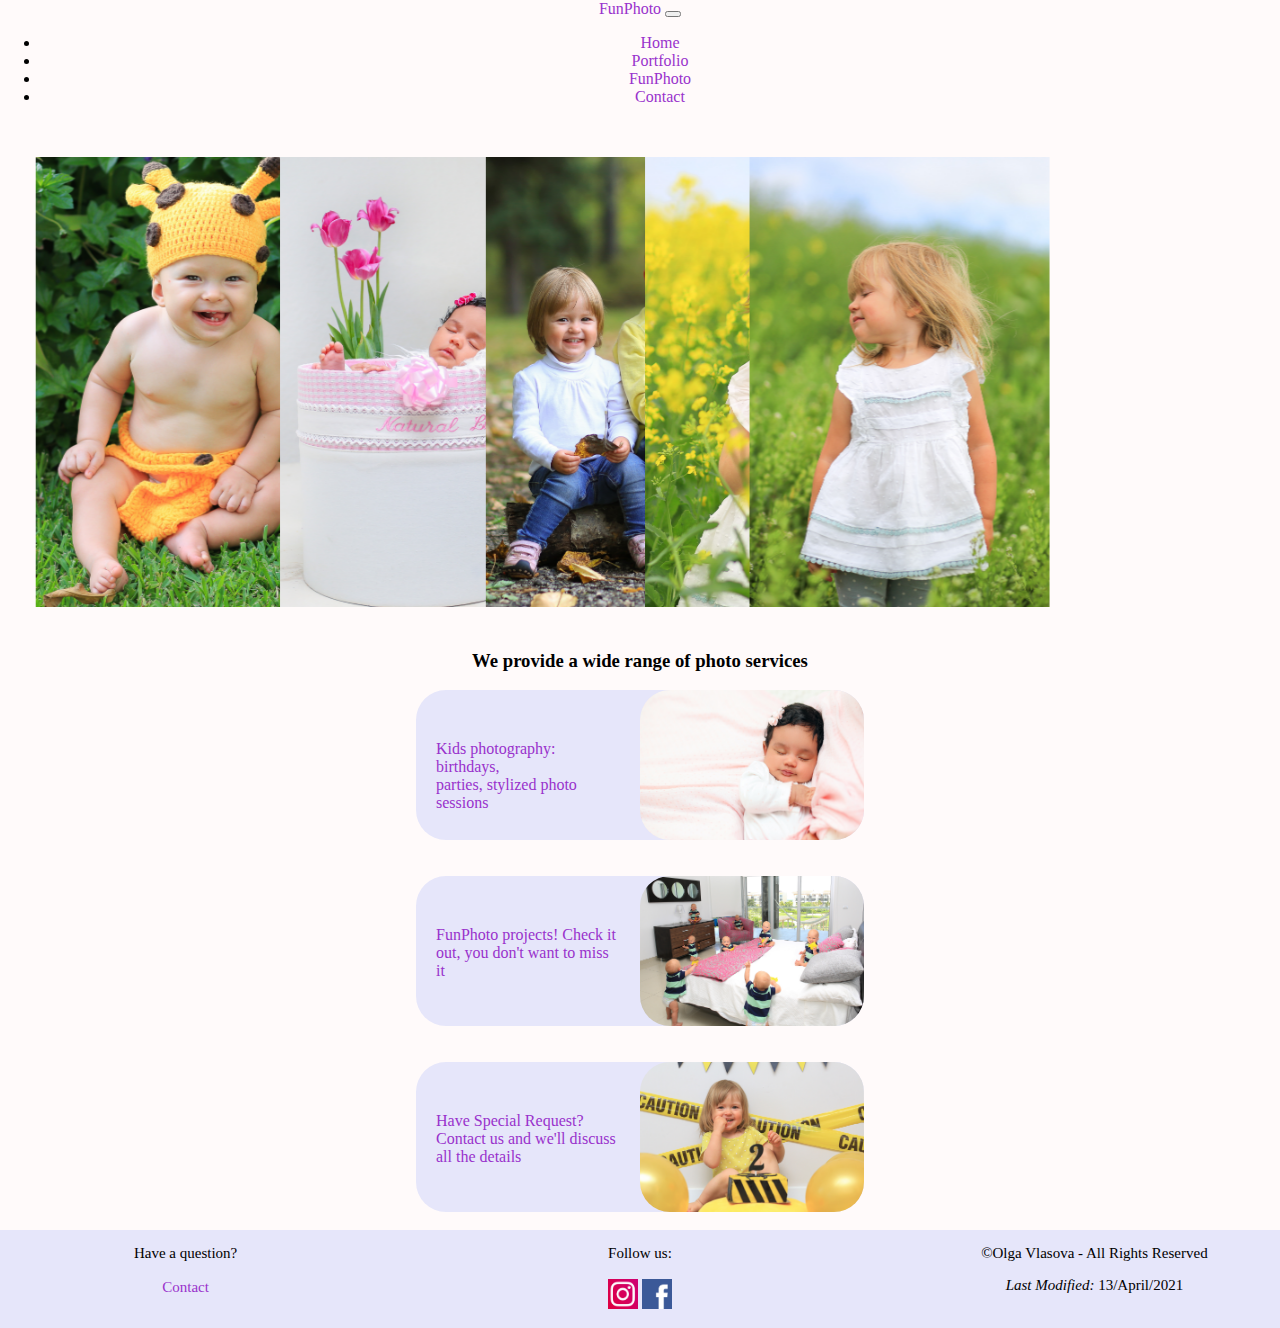
<file: index.html>
<!doctype html>
<html>
<head>
<link href="https://cdn.jsdelivr.net/npm/bootstrap@5.0.2/dist/css/bootstrap.min.css" rel="stylesheet" integrity="sha384-EVSTQN3/azprG1Anm3QDgpJLIm9Nao0Yz1ztcQTwFspd3yD65VohhpuuCOmLASjC" crossorigin="anonymous">
<link rel = "stylesheet" href = "css/index.css">

<meta charset="utf-8">
<meta name="viewport" content="width=device-width, initial-scale=1">	
<meta charset="utf-8">
<title>FunPhoto</title>
</head>

<body>
<!-- <div id = "Menu" class= "Menu">
<div class = "menuLink"><a href="index.html" >Home</a></div> 
<div class = "menuLink"><a href="portfolio.html" >Portfolio</a></div>
<div class = "menuLink"><a href="funPhoto.html" >FunPhoto</a> </div>
<div class = "menuLink" ><a href="Decor.html" > Home Decor</a> </div>-->
<!-- <div class = "menuLink"><a href="contactUs.html" >Contact</a> </div>
</div> --> 
<nav class="navbar navbar-expand-sm navbar-dark bg-dark">
	<div class="container-fluid">
	  <a class="navbar-brand" href="#">FunPhoto</a>
	  <button class="navbar-toggler" type="button" data-bs-toggle="collapse" data-bs-target="#navbarNav" aria-controls="navbarNav" aria-expanded="false" aria-label="Toggle navigation">
		<span class="navbar-toggler-icon"></span>
	  </button>
	  <div class=" collapse navbar-collapse justify-content-center" id="navbarNav">
		<ul class="navbar-nav">
		  <li class="nav-item">
			<a class="nav-link" aria-current="page" href="index.html">Home</a>
		  </li>
		  <li class="nav-item">
			<a class="nav-link" href="portfolio.html">Portfolio</a>
		  </li>
		  <li class="nav-item">
			<a class="nav-link" href="funPhoto.html">FunPhoto</a>
		  </li>
		  <li class="nav-item">
			<a class="nav-link" href="contactUs.html" >Contact</a>
		  </li>
		</ul>
	  </div>
	</div>
  </nav>
	
<div class="galeryPhotosDiv">
<a href="images/Home/2015-10 photoBook Slava Page 23-2.jpg.jpg" data-lightbox = "test">
	
<img class ="imgGaleryIndex" src="images/Home/2015-10 photoBook Slava Page 23-2.jpg" alt="Smiling baby boy"> </a>

  <a href="images/Home/643A0570-2.jpg" data-lightbox = "test">	
			
<img class ="imgGaleryIndex" src="images/Home/643A0570-2.jpg" alt="Smiling boy and girl" > </a>
	
	<a href="images/Home/643A2683-2.jpg" data-lightbox = "test" >
<img class ="imgGaleryIndex" src="images/Home/643A2683-2.jpg" alt="Smiling baby girl in canola field" > </a>
	<a href="images/Home/643A4162-2.jpg" data-lightbox = "test" > 
<img class ="imgGaleryIndex" src="images/Home/643A4162-2.jpg" alt="Little girl turned her head left" > </a>
	
<a href="images/Home/643A4624-2.jpg" data-lightbox = "test" >
	
<img class ="imgGaleryIndex" src="images/Home/643A4624-2.jpg" alt="happy toddler little girl turn left her head" > </a>	

	


</div>	
	
<span id = "MiddleHeader">
<h3> We provide a wide range of photo services</h3>
</span>	
	
<div class="box">
	<a class= "pa" href="portfolio.html"> Kids photography: birthdays,<br> parties, stylized photo sessions </a>
    <img class = photo1 src="images/Home/643A0497_2-2.jpg"  alt="Sleeping baby girl"/>
</div>
	
<br>
<br>
<br>	
<div class="box">  
<a class= "pa" href="funPhoto.html"> FunPhoto projects! Check it out, you don't want to miss it  </a>
<img class = photo1 src="images/Home/pages 25-26 Page 29-2.jpg"  alt="Busy toddler"/>
</div>

<br>
<br>
<br>
	
<div class="box">
<a class= "pa" href = "contactUs.html">Have Special Request? Contact us and we'll discuss all the details </a>
<img class = photo1 src="images/Home/643A3737_copy1-2.jpg"  alt="Baby Girl with a yellow black cake and Caution tape at the background"/>	
</div>	
<!--	
<div class="box">
<a class= "pa" href = "Decor.html">Decor your home:  check out our galery<br> and we will print it for you </a>
<img class = photo1 src="images/Home/shutterstock_1683575485.jpg"  alt="Busy toddler playing everywhere in the room"/>	
</div>-->
<br>
<br>		
<footer>
<div class="footerRights">
<p>©Olga Vlasova - All Rights Reserved</p> 
<p><em>Last Modified:</em> 13/April/2021 </p>	
</div>
<div class="footerIcons">
<p>
Follow us:	<br>
<br>
<a href="https://instagram.com/olga_loves_photo" title="Instagram" ><img src="images/instagramlogo1.jpg" alt="instagramlogo" width="" height="30"></a>
<a href ="https://www.facebook.com/olya.vlasova.77/" title="Facebook"><img src="images/facebooklogo.png" alt="facebooklogo" width="" height="30"></a> 
</p>	
</div>

<div class="footerContact">
<p>
Have a question?<br>
<br>
<a href="contactUs.html" >Contact</a> 
</div>	
</footer>


		<script src="https://cdnjs.cloudflare.com/ajax/libs/gsap/3.7.1/gsap.min.js"></script>
	<script src="js/index.js"></script>
	<script src="js/lightbox-plus-jquery.js"></script>
	<script src="https://cdn.jsdelivr.net/npm/@popperjs/core@2.9.2/dist/umd/popper.min.js" integrity="sha384-IQsoLXl5PILFhosVNubq5LC7Qb9DXgDA9i+tQ8Zj3iwWAwPtgFTxbJ8NT4GN1R8p" crossorigin="anonymous"></script>
<script src="https://cdn.jsdelivr.net/npm/bootstrap@5.0.2/dist/js/bootstrap.min.js" integrity="sha384-cVKIPhGWiC2Al4u+LWgxfKTRIcfu0JTxR+EQDz/bgldoEyl4H0zUF0QKbrJ0EcQF" crossorigin="anonymous"></script>
	
</body>
</html>
</file>
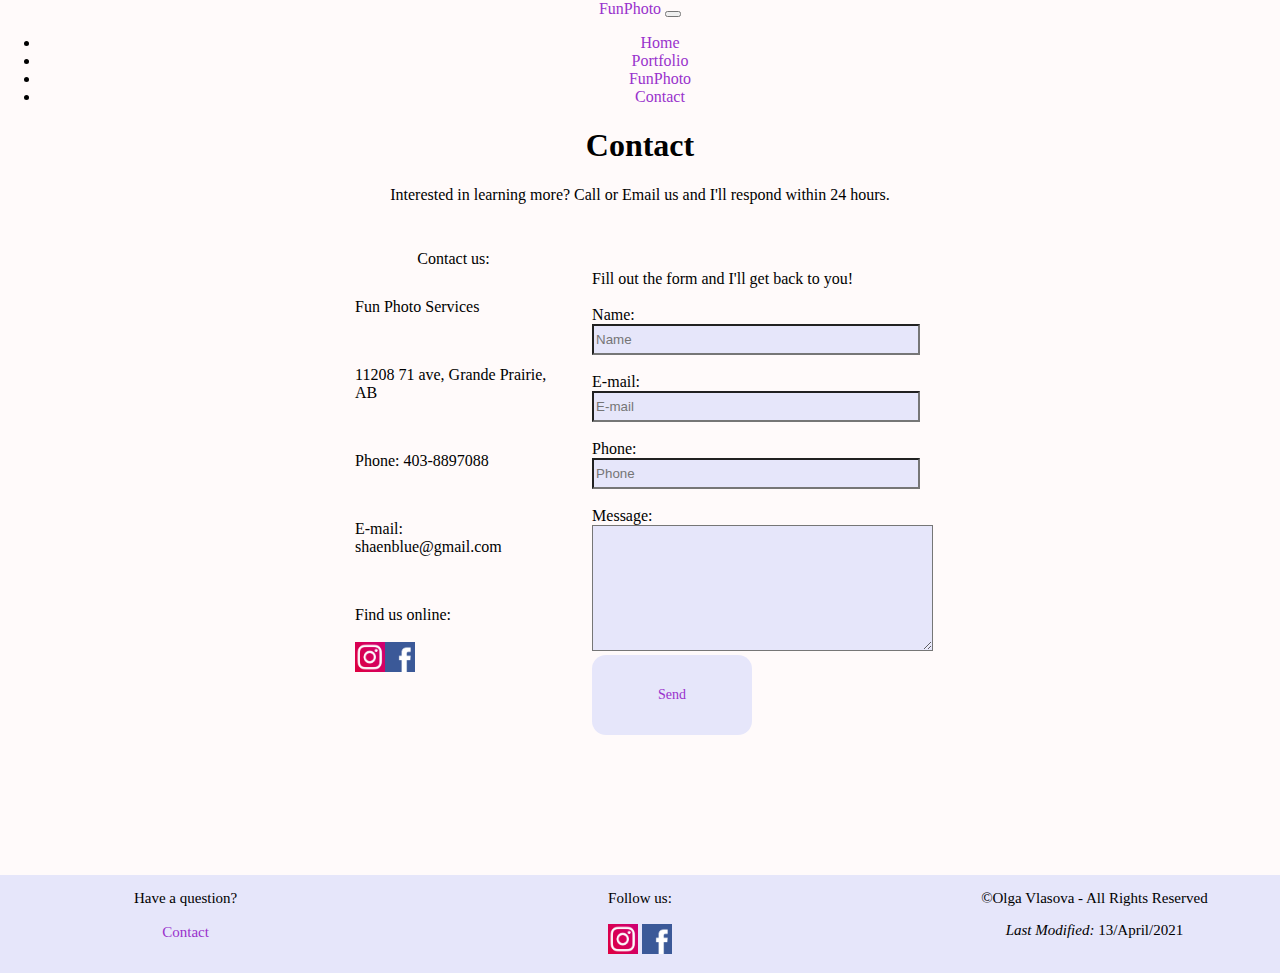
<file: contactUs.html>
<!doctype html>
<html>
<head>
  <link href="https://cdn.jsdelivr.net/npm/bootstrap@5.0.2/dist/css/bootstrap.min.css" rel="stylesheet" integrity="sha384-EVSTQN3/azprG1Anm3QDgpJLIm9Nao0Yz1ztcQTwFspd3yD65VohhpuuCOmLASjC" crossorigin="anonymous">
<link rel = "stylesheet" href = "css/contact.css">

<meta charset="utf-8">
<meta name="viewport" content="width=device-width, initial-scale=1">	
<meta charset="utf-8">	
	
<meta charset="utf-8">
<title>Contact</title>
</head>

<body>
<!-- <div id = "Menu" class= "Menu">
<div class = "menuLink"><a href="index.html" >Home</a></div> 
<div class = "menuLink"><a href="portfolio.html" >Portfolio</a></div>
<div class = "menuLink"><a href="funPhoto.html" >FunPhoto</a> </div> -->
<!--<div class = "menuLink" ><a href="Decor.html" > Home Decor</a> </div>-->
<!-- <div class = "menuLink"><a href="contactUs.html" >Contact</a> </div>
</div> -->
<nav class="navbar navbar-expand-sm navbar-dark bg-dark">
	<div class="container-fluid">
	  <a class="navbar-brand" href="#">FunPhoto</a>
	  <button class="navbar-toggler" type="button" data-bs-toggle="collapse" data-bs-target="#navbarNav" aria-controls="navbarNav" aria-expanded="false" aria-label="Toggle navigation">
		<span class="navbar-toggler-icon"></span>
	  </button>
	  <div class=" collapse navbar-collapse justify-content-center" id="navbarNav">
		<ul class="navbar-nav">
		  <li class="nav-item">
			<a class="nav-link" aria-current="page" href="index.html">Home</a>
		  </li>
		  <li class="nav-item">
			<a class="nav-link" href="portfolio.html">Portfolio</a>
		  </li>
		  <li class="nav-item">
			<a class="nav-link" href="funPhoto.html">FunPhoto</a>
		  </li>
		  <li class="nav-item">
			<a class="nav-link" href="contactUs.html" >Contact</a>
		  </li>
		</ul>
	  </div>
	</div>
  </nav>

<h1>Contact</h1>

<p class="parBody">Interested in learning more? Call or Email us and I'll respond within 24 hours.</p>
	
<div class="contactContainer">	
	
	
<div class="contactData">	
Contact us: <br>
	
<div class="contact">Fun Photo Services  </div>
	
<div class="contact" >11208 71 ave,  Grande Prairie, AB </div>
<div class="contact">Phone: 403-8897088  </div>
<div class="contact">E-mail: shaenblue@gmail.com</div>	
						
<div class="contact">
Find us online:	
	<br>
	<br>
<div class="iconsContact">	
<a href="https://instagram.com/olga_loves_photo" title="Instagram" ><img src="images/instagramlogo1.jpg" alt="instagramlogo" width="" height="30"></a>
<a href ="https://www.facebook.com/olya.vlasova.77/" title="Facebook"><img src="images/facebooklogo.png" alt="facebooklogo" width="" height="30"></a> 
</div>	
</p>		
</div>
</div>	
	
<div class= "contactForm">
Fill out the form and I'll get back to you! <br>
	<br>
	
	
        <form
  action="https://formspree.io/f/mzbyvopl"
  method="POST"
			  id = "contact"
> 

  <div class="input1">
  <label for="fname">Name:</label><br>
  <input class ="textInput" type="text" placeholder="Name" id="fname" name="name" maxlength="40" > <br><br>
  <label for="email">E-mail:</label><br>
  <input class ="textInput" type="email" placeholder="E-mail" id="email" name="email" maxlength="40" ><br><br>
  <label for="phone">Phone:</label><br>
  <input   class ="textInput" type="text" placeholder="Phone"  id="phone" name="phone" maxlength="40" ><br><br>  
  </div>
  <div class="input2">
  <label for="lname">Message:</label><br>
  <textarea class="textArea" name="message" rows="8" cols="40"></textarea>
  </div>
			
			<button class="button" type="submit"> Send </button>
</form>
</div>	

</div>
<br>
<br>	
<br>

<br>
<br>	
		
	
<footer>
<div class="footerRights">
<p>©Olga Vlasova - All Rights Reserved</p> 
<p><em>Last Modified:</em> 13/April/2021 </p>	
</div>
<div class="footerIcons">
<p>
Follow us:	<br>
<br>
<a href="https://instagram.com/olga_loves_photo" title="Instagram" ><img src="images/instagramlogo1.jpg" alt="instagramlogo" width="" height="30"></a>
<a href ="https://www.facebook.com/olya.vlasova.77/" title="Facebook"><img src="images/facebooklogo.png" alt="facebooklogo" width="" height="30"></a> 
</p>	
</div>

<div class="footerContact">
<p>
Have a question?<br>
<br>
<a href="contactUs.html" >Contact</a> 
</div>	
</footer>	
<script src="https://cdn.jsdelivr.net/npm/@popperjs/core@2.9.2/dist/umd/popper.min.js" integrity="sha384-IQsoLXl5PILFhosVNubq5LC7Qb9DXgDA9i+tQ8Zj3iwWAwPtgFTxbJ8NT4GN1R8p" crossorigin="anonymous"></script>
<script src="https://cdn.jsdelivr.net/npm/bootstrap@5.0.2/dist/js/bootstrap.min.js" integrity="sha384-cVKIPhGWiC2Al4u+LWgxfKTRIcfu0JTxR+EQDz/bgldoEyl4H0zUF0QKbrJ0EcQF" crossorigin="anonymous"></script>
</body>
</html>
</file>
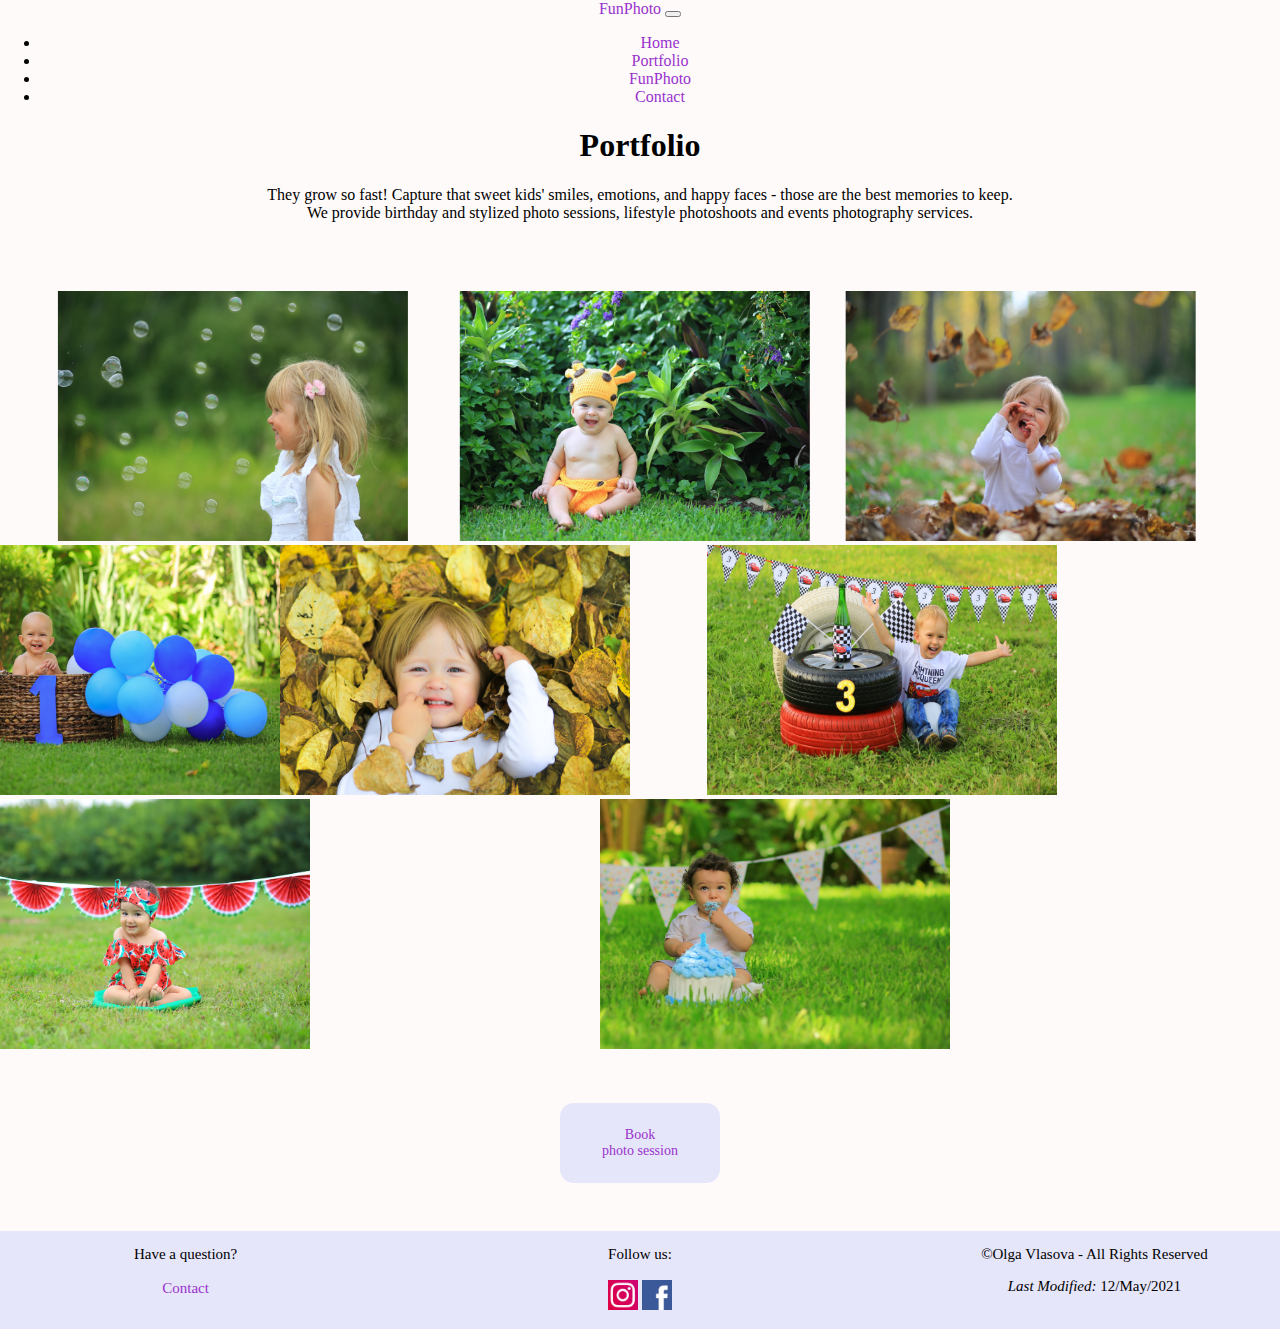
<file: portfolio.html>
<!doctype html>
<html>
<head>
	<link href="https://cdn.jsdelivr.net/npm/bootstrap@5.0.2/dist/css/bootstrap.min.css" rel="stylesheet" integrity="sha384-EVSTQN3/azprG1Anm3QDgpJLIm9Nao0Yz1ztcQTwFspd3yD65VohhpuuCOmLASjC" crossorigin="anonymous">
<link rel = "stylesheet" href = "css/portfolio.css">

<meta charset="utf-8">
<meta name="viewport" content="width=device-width, initial-scale=1">	
<meta charset="utf-8">
<title>portfolio</title>
	
</head>

	
<body>
<!-- <div id = "Menu" class= "Menu">
<div class = "menuLink"><a href="index.html" >Home</a></div> 
<div class = "menuLink"><a href="portfolio.html" >Portfolio</a></div>
<div class = "menuLink"><a href="funPhoto.html" >FunPhoto</a> </div>
<div class = "menuLink" ><a href="Decor.html" > Home Decor</a> </div>-->
<!-- <div class = "menuLink"><a href="contactUs.html" >Contact</a> </div>
</div>	 --> 
	
<nav class="navbar navbar-expand-sm navbar-dark bg-dark">
	<div class="container-fluid">
	  <a class="navbar-brand" href="#">FunPhoto</a>
	  <button class="navbar-toggler" type="button" data-bs-toggle="collapse" data-bs-target="#navbarNav" aria-controls="navbarNav" aria-expanded="false" aria-label="Toggle navigation">
		<span class="navbar-toggler-icon"></span>
	  </button>
	  <div class=" collapse navbar-collapse justify-content-center" id="navbarNav">
		<ul class="navbar-nav">
		  <li class="nav-item">
			<a class="nav-link" aria-current="page" href="index.html">Home</a>
		  </li>
		  <li class="nav-item">
			<a class="nav-link" href="portfolio.html">Portfolio</a>
		  </li>
		  <li class="nav-item">
			<a class="nav-link" href="funPhoto.html">FunPhoto</a>
		  </li>
		  <li class="nav-item">
			<a class="nav-link" href="contactUs.html" >Contact</a>
		  </li>
		</ul>
	  </div>
	</div>
  </nav>
	<h1>Portfolio</h1>
<div>
<p class="parBody"> They grow so fast!
 Capture that sweet kids' smiles, emotions, and happy faces - those are the best memories to keep.<br> 
	We provide birthday and stylized photo sessions, lifestyle photoshoots and events photography services.</p>
<br>
</div>
	<div class="galeryPhotosDiv">
<a href="images/643A4681-Recovered1-2.jpg" data-lightbox = "test">
	
<img class ="imgGaleryIndex" src="images/643A4681-Recovered1-2.jpg" alt="Smiling toddler girl and the bubbles"> </a>

<a href="images/643A5421-2.jpg" data-lightbox = "test" >
<img class ="imgGaleryIndex" src="images/643A5421-2.jpg" alt="happy toddler little girl turn left her head" > </a>	
		<a href="images/643A3032-2.jpg" data-lightbox = "test">	
<img class ="imgGaleryIndex" src="images/643A3032-2.jpg" alt="happy toddler little girl" > </a>
	
	<a href="images/643A7857-2.JPG" data-lightbox = "test" >
<img class ="imgGaleryIndex" src="images/643A7857.JPG" alt="happy toddler little girl turn left her head" > </a>
	<a href="images/643A2979-2-2.jpg" data-lightbox = "test" > 
<img class ="imgGaleryIndex" src="images/643A2979-2-2.jpg" alt="Toddler girl lying on the leaves" > </a>
	
<a href="images/643A4590_2-2.jpg" data-lightbox = "test" >
<img class ="imgGaleryIndex" src="images/643A4590_2-2.jpg" alt="happy toddler little girl turn left her head" > </a>	

	
<a href="images/643A1151_3-2.jpg" data-lightbox = "test" >		
<img class ="imgGaleryIndex" src="images/643A1151_3-2.jpg" alt="happy toddler little girl turn left her head" > </a>

	
<a href="images/643A7374-2-2.jpg" data-lightbox = "test" >		
<img class ="imgGaleryIndex" src="images/643A7374-2-2.jpg" alt="happy toddler little girl turn left her head" > </a>

</div>
	
<div>
<a href="contactUs.html">
<button class="button">Book <br> photo session</button></a>
</div>
<br>	
	<script src="js/lightbox-plus-jquery.js"></script>
<footer>
<div class="footerRights">
<p>©Olga Vlasova - All Rights Reserved</p> 
<p><em>Last Modified:</em> 12/May/2021 </p>	
</div>
<div class="footerIcons">
<p>
Follow us:	<br>
<br>
<a href="https://instagram.com/olga_loves_photo" title="Instagram" ><img src="images/instagramlogo1.jpg" alt="instagramlogo" width="" height="30"></a>
<a href ="https://www.facebook.com/olya.vlasova.77/" title="Facebook"><img src="images/facebooklogo.png" alt="facebooklogo" width="" height="30"></a> 
</p>	
</div>

<div class="footerContact">
<p>
Have a question?<br>
<br>
<a href="contactUs.html" >Contact</a> 
</div>	
</footer>
	
	<script src="https://cdnjs.cloudflare.com/ajax/libs/gsap/3.7.1/gsap.min.js"></script>
	<script src="js/portfolio.js"></script>
	<script src="https://cdn.jsdelivr.net/npm/@popperjs/core@2.9.2/dist/umd/popper.min.js" integrity="sha384-IQsoLXl5PILFhosVNubq5LC7Qb9DXgDA9i+tQ8Zj3iwWAwPtgFTxbJ8NT4GN1R8p" crossorigin="anonymous"></script>
	<script src="https://cdn.jsdelivr.net/npm/bootstrap@5.0.2/dist/js/bootstrap.min.js" integrity="sha384-cVKIPhGWiC2Al4u+LWgxfKTRIcfu0JTxR+EQDz/bgldoEyl4H0zUF0QKbrJ0EcQF" crossorigin="anonymous"></script>
</body>
</html>
</file>
<file: css/index.css>
@charset "utf-8";
/* CSS Document */

body {
  font-family: Century Gothic;
  text-align: center;
  background-color: snow;
	margin: 0;
}

 
.Menu {
  display: inline-flex;
  flex-direction: row;
  justify-content: space-between;
  flex-wrap: wrap;
  text-decoration: none;
  background-color: lavender;
  height: 100px;
  width: 100%;
}
/*Header Menu elements*/
.menuLink {
  font-size: 20px;
  padding-top: 20px;
  padding-left: 30px;
  padding-right: 30px;
  padding-bottom: 20px;
  /*height: 100%;*/
}
p {
  text-align: center;
}
a {
  text-decoration: none;
	color: darkorchid;
}
  .box {
	
    width: 35%;
    display: inline-flex;
    justify-content: space-between;
	flex-wrap: nowrap;  
    marging-top: 30px;
    marging-bottom: 30px;
    height: 150px;
    border-radius: 30px;
    background-color: lavender
  }

 box: hover {
    background-color: plum;
    color: darkorchid;
  }


  .pa {
	text-align:left ;  
    margin-right: 20px;
    margin-left: 20px;
    margin-bottom: 50px;
    margin-top: 50px;
    width:50%;
  }
  .photo1 {
    border-radius: 30px;
    width: 50%;
    height: 100%;
  }

 .galeryPhotosDiv {
    width: 100%;
    padding: 30px 10px 15px 10px;
    margin: 30px 30px 30px 0;
    display: inline-flex;
    justify-content: space-around;
	margin: 5px;
    flex-wrap: nowrap;  
  }

  .imgGaleryIndex {
    height: 450px;
    width: 300px;
  }
footer {
	 
    display: flex;
	flex-direction: row-reverse; 
    justify-content: space-between;
    width: 100%;
    background-color: lavender;
    text-align: right;
    font-size: 15px;
    flex-wrap: wrap;
  }


  .button {
    background-color: lavender;
    border-radius: 14px;
    border: none;
    font-size: 14px;
    text-align: center;
	 margin-top: 30px;
	  margin-bottom:30px;
    padding: 20px 20px 20px 20px;
    color: darkorchid;
    font-family: Century Gothic;
    width: 160px;
    height: 80px;
  }
  .button:hover {
    background-color: plum;
    color: darkorchid;
  }

  /*Footer divs*/
  .footerContact, .footerRights, .footerIcons {
    width: 29%;
    text-align: center;
  }


@media screen and (max-width: 800px) {

   .Menu {
    display: flex;
	flex-direction: column;
	flex-wrap: wrap ;  
    justify-content:space-around;
    width: 100%;
	height: auto;   
  }
	

	
  .menuLink {
    font-size: 14px;
    padding-top: 5px;
    padding-left: 5px;
    padding-right: 5px;
    padding-bottom: 5px;
  }
  .box {
	  
    width: 100%;
  }
	
	.pa {
	font-size: 14px;	
		
	}	
 .galeryPhotosDiv {
     justify-content: center;
    flex-wrap: wrap;  
  }
	
footer {
	display: flex;
	flex-direction: column-reverse;
    font-size: 14px;
    align-content: center;
	
  }	

	.footerContact, .footerRights, .footerIcons {
    width: 100%;
    text-align: center; 
   
  }	
	
}

/*Lightbox CSS https://lokeshdhakar.com/projects/lightbox2/ */
  body.lb-disable-scrolling {
    overflow: hidden;
  }
  .lightboxOverlay {
    position: absolute;
    top: 0;
    left: 0;
    z-index: 9999;
    background-color: black;
    filter: progid:DXImageTransform.Microsoft.Alpha(Opacity=80);
    opacity: 0.8;
    display: none;
  }
  .lightbox {
    position: absolute;
    left: 0;
    width: 100%;
    z-index: 10000;
    text-align: center;
    line-height: 0;
    font-weight: normal;
    outline: none;
  }
  .lightbox .lb-image {
    display: block;
    height: auto;
    max-width: inherit;
    max-height: none;
    border-radius: 3px;
    /* Image border */
    border: 4px solid white;
  }
  .lightbox a img {
    border: none;
  }
  .lb-outerContainer {
    position: relative;
    *zoom: 1;
    width: 250px;
    height: 250px;
    margin: 0 auto;
    border-radius: 4px;
    /* Background color behind image.
     This is visible during transitions. */
    background-color: white;
  }
  .lb-outerContainer:after {
    content: "";
    display: table;
    clear: both;
  }
  .lb-loader {
    position: absolute;
    top: 43%;
    left: 0;
    height: 25%;
    width: 100%;
    text-align: center;
    line-height: 0;
  }
  .lb-cancel {
    display: block;
    width: 32px;
    height: 32px;
    margin: 0 auto;
    background: url(../images/loading.gif) no-repeat;
  }
  .lb-nav {
    position: absolute;
    top: 0;
    left: 0;
    height: 100%;
    width: 100%;
    z-index: 10;
  }
  .lb-container > .nav {
    left: 0;
  }
  .lb-nav a {
    outline: none;
    background-image: url('[data-uri]');
  }
  .lb-prev, .lb-next {
    height: 100%;
    cursor: pointer;
    display: block;
  }
  .lb-nav a.lb-prev {
    width: 34%;
    left: 0;
    float: left;
    background: url(../images/prev.png) left 48% no-repeat;
    filter: progid:DXImageTransform.Microsoft.Alpha(Opacity=0);
    opacity: 0;
    -webkit-transition: opacity 0.6s;
    -moz-transition: opacity 0.6s;
    -o-transition: opacity 0.6s;
    transition: opacity 0.6s;
  }
  .lb-nav a.lb-prev:hover {
    filter: progid:DXImageTransform.Microsoft.Alpha(Opacity=100);
    opacity: 1;
  }
  .lb-nav a.lb-next {
    width: 64%;
    right: 0;
    float: right;
    background: url(../images/next.png) right 48% no-repeat;
    filter: progid:DXImageTransform.Microsoft.Alpha(Opacity=0);
    opacity: 0;
    -webkit-transition: opacity 0.6s;
    -moz-transition: opacity 0.6s;
    -o-transition: opacity 0.6s;
    transition: opacity 0.6s;
  }
  .lb-nav a.lb-next:hover {
    filter: progid:DXImageTransform.Microsoft.Alpha(Opacity=100);
    opacity: 1;
  }
  .lb-dataContainer {
    margin: 0 auto;
    padding-top: 5px;
    *zoom: 1;
    width: 100%;
    border-bottom-left-radius: 4px;
    border-bottom-right-radius: 4px;
  }
  .lb-dataContainer:after {
    content: "";
    display: table;
    clear: both;
  }
  .lb-data {
    padding: 0 4px;
    color: #ccc;
  }
  .lb-data .lb-details {
    width: 85%;
    float: left;
    text-align: left;
    line-height: 1.1em;
  }
  .lb-data .lb-caption {
    font-size: 13px;
    font-weight: bold;
    line-height: 1em;
  }
  .lb-data .lb-caption a {
    color: #4ae;
  }
  .lb-data .lb-number {
    display: block;
    clear: left;
    padding-bottom: 1em;
    font-size: 12px;
    color: #999999;
  }
  .lb-data .lb-close {
    display: block;
    float: right;
    width: 30px;
    height: 30px;
    background: url(../images/close.png) top right no-repeat;
    text-align: right;
    outline: none;
    filter: progid:DXImageTransform.Microsoft.Alpha(Opacity=70);
    opacity: 0.7;
    -webkit-transition: opacity 0.2s;
    -moz-transition: opacity 0.2s;
    -o-transition: opacity 0.2s;
    transition: opacity 0.2s;
  }
  .lb-data .lb-close:hover {
    cursor: pointer;
    filter: progid:DXImageTransform.Microsoft.Alpha(Opacity=100);
    opacity: 1;
  }
  /*Lightbox CSS* ends/https://lokeshdhakar.com/projects/lightbox2/ */
</file>
<file: css/contact.css>
@charset "utf-8";
/* CSS Document */
body {
  font-family: Century Gothic;
  text-align: center;
  background-color: snow;
		margin: 0;
}
.Menu {
  display: inline-flex;
  flex-direction: row;
  justify-content: space-between;
  flex-wrap: wrap;
  text-decoration: none;
  background-color: lavender;
  height: 100px;
  width: 100%;
}
.menuLink {
  font-size: 20px;
  padding-top: 20px;
  padding-left: 30px;
  padding-right: 30px;
  padding-bottom: 20px;
  /*height: 100%;*/
}
p {
  text-align: center;
}
a {
  text-decoration: none;
	color: darkorchid;
}
   .button {
    background-color: lavender;
    border-radius: 14px;
    border: none;
    font-size: 14px;
    text-align: center;
    padding: 20px 20px 20px 20px;
    color: darkorchid;
    font-family: Century Gothic;
    width: 160px;
    height: 80px;
  }

  .button:hover {
    background-color: plum;
    color: darkorchid;
  }
footer {
    display: flex;
	flex-direction: row-reverse;
    justify-content: space-between;
    width: 100%;
    background-color: lavender;
    text-align: right;
    font-size: 15px;
    flex-wrap: wrap;
  }
  /*Footer divs*/
  .footerContact, .footerRights, .footerIcons {
    width: 29%;
    text-align: center;
  }
  /*Main page. containers under the Galery*/
  

/*Contact form textArea*/
  .textArea {
    background-color: lavender;
  }
  /*Contact form texInput*/
  .textInput {
    width: 320px;
    background-color: lavender;
    height: 25px;
  }
/*Div container for address and contact form*/
  .contactContainer {
    display: flex;
	flex-direction:row;
   
	 margin-left:250px; 
    width: 80%;
    height: auto;
	  
  }
  /*inner left container of the contactContainer */
  .contactForm {
    position: relative;
    text-align: left;
    height: auto;
    padding: 20px 20px 20px 20px;
    margin: 30px 5px 30px 5px;
    width: 50%
  }
  /*inner right container of the contactContainer */
  .contactData {
    display: flex;
	flex-direction: column;
    padding: 10px 10px 20px 100px;
    margin: 20px 5px 20px 5px;
    width: 30%
  }
  /* inner container for icons in a left ContanctData div*/
  .iconsContact {
    display: flex;
    flex-direction: row;
    justify-content: space-between;
    width: 30%;
  }
  /* inner containers for address and contact information*/
  .contact {
	 width: 100%; 
    padding: 10px 10px 0 10px 0;
    margin: 30px 50px 20px 0;
    text-align: left;
  }

.contactForm{
	width: 100%;
}
  .contact:hover {
    background-color: plum;
    color: darkorchid;
  }

@media screen and (max-width: 800px) {
	.contactData{
		width: 100%;
		padding-left: 20px;
	}
	.contactContainer {
    display:flex;
	flex-direction: column-reverse;
		margin-left: 0;
  }
	
	.contact{
	margin: 5px;	
		
	}
	
	.parBody{text-align: left;	
	
}
	
   .Menu {
    display: flex;
	flex-direction: column;
	flex-wrap: wrap ;  
    justify-content:space-around;
    width: 100%;
	height: auto; 
  }

  .menuLink {
    font-size: 14px;
    padding-top: 5px;
    padding-left: 5px;
    padding-right: 5px;
    padding-bottom: 5px;
  }
	
footer {
	display: flex;
	flex-direction: column-reverse;
    font-size: 14px;
    align-content: center;
	
  }	

	.footerContact, .footerRights, .footerIcons {
    width: 100%;
    text-align: center; 
   
  }	
}
</file>
<file: css/portfolio.css>
body {
  font-family: Century Gothic;
  text-align: center;
  background-color: snow;	margin: 0;
	
}
.Menu {
  display: inline-flex;
  flex-direction: row;
  justify-content: space-between;
  flex-wrap: wrap;
  text-decoration: none;
  background-color: lavender;
  height: 100px;
  width: 100%;
}

  .galeryPhotosDiv {
    width: 100%;
    padding: 30px 10px 15px 10px;
    margin: 30px 30px 30px 0;
    display: inline-flex;
    justify-content: space-around;
	margin: 5px;
    flex-wrap: wrap;  
  }
  .imgGaleryIndex {
    height: 250px;
    width: 350px;
  }
/*Header Menu elements*/
.menuLink {
  font-size: 20px;
  padding-top: 20px;
  padding-left: 30px;
  padding-right: 30px;
  padding-bottom: 20px;
  /*height: 100%;*/
}
p {
  text-align: center;
}
a {
  text-decoration: none;
	color: darkorchid;
}


  .button {
    background-color: lavender;
    border-radius: 14px;
    border: none;
    font-size: 14px;
    text-align: center;
	 margin-top: 30px;
	  margin-bottom:30px;
    padding: 20px 20px 20px 20px;
    color: darkorchid;
    font-family: Century Gothic;
    width: 160px;
    height: 80px;
  }

  .button:hover {
    background-color: plum;
    color: darkorchid;
  }

footer {
    display: flex;
	flex-direction: row;
	flex-direction: row-reverse; 
    justify-content: space-between;
    width: 100%;
    background-color: lavender;
    text-align: right;
    font-size: 15px;
    flex-wrap: wrap;
  }
  /*Footer divs*/
  .footerContact, .footerRights, .footerIcons {
    width: 29%;
    text-align: center;
  }
  /*Main page. containers under the Galery*/
  
.parBody{text-align: center;	
	
}
@media screen and (max-width: 480px) {
	
	
   .Menu {
    display: flex;
	flex-direction: column;
	flex-wrap: wrap ;  
    justify-content:space-around;
    width: 100%;
	height:auto;   
  }
	
  .menuLink {
    font-size: 14px;
    padding-top: 5px;
    padding-left: 5px;
    padding-right: 5px;
    padding-bottom: 5px;
  }

	
footer {
	display: flex;
	flex-direction: column-reverse;
    font-size: 14px;
    align-content: center;
	
  }	

	.footerContact, .footerRights, .footerIcons {
    width: 100%;
    text-align: center; 
   
  }
}

/*Lightbox CSS https://lokeshdhakar.com/projects/lightbox2/ */
  body.lb-disable-scrolling {
    overflow: hidden;
  }
  .lightboxOverlay {
    position: absolute;
    top: 0;
    left: 0;
    z-index: 9999;
    background-color: black;
    filter: progid:DXImageTransform.Microsoft.Alpha(Opacity=80);
    opacity: 0.8;
    display: none;
  }
  .lightbox {
    position: absolute;
    left: 0;
    width: 100%;
    z-index: 10000;
    text-align: center;
    line-height: 0;
    font-weight: normal;
    outline: none;
  }
  .lightbox .lb-image {
    display: block;
    height: auto;
    max-width: inherit;
    max-height: none;
    border-radius: 3px;
    /* Image border */
    border: 4px solid white;
  }
  .lightbox a img {
    border: none;
  }
  .lb-outerContainer {
    position: relative;
    *zoom: 1;
    width: 250px;
    height: 250px;
    margin: 0 auto;
    border-radius: 4px;
    /* Background color behind image.
     This is visible during transitions. */
    background-color: white;
  }
  .lb-outerContainer:after {
    content: "";
    display: table;
    clear: both;
  }
  .lb-loader {
    position: absolute;
    top: 43%;
    left: 0;
    height: 25%;
    width: 100%;
    text-align: center;
    line-height: 0;
  }
  .lb-cancel {
    display: block;
    width: 32px;
    height: 32px;
    margin: 0 auto;
    background: url(../images/loading.gif) no-repeat;
  }
  .lb-nav {
    position: absolute;
    top: 0;
    left: 0;
    height: 100%;
    width: 100%;
    z-index: 10;
  }
  .lb-container > .nav {
    left: 0;
  }
  .lb-nav a {
    outline: none;
    background-image: url('[data-uri]');
  }
  .lb-prev, .lb-next {
    height: 100%;
    cursor: pointer;
    display: block;
  }
  .lb-nav a.lb-prev {
    width: 34%;
    left: 0;
    float: left;
    background: url(../images/prev.png) left 48% no-repeat;
    filter: progid:DXImageTransform.Microsoft.Alpha(Opacity=0);
    opacity: 0;
    -webkit-transition: opacity 0.6s;
    -moz-transition: opacity 0.6s;
    -o-transition: opacity 0.6s;
    transition: opacity 0.6s;
  }
  .lb-nav a.lb-prev:hover {
    filter: progid:DXImageTransform.Microsoft.Alpha(Opacity=100);
    opacity: 1;
  }
  .lb-nav a.lb-next {
    width: 64%;
    right: 0;
    float: right;
    background: url(../images/next.png) right 48% no-repeat;
    filter: progid:DXImageTransform.Microsoft.Alpha(Opacity=0);
    opacity: 0;
    -webkit-transition: opacity 0.6s;
    -moz-transition: opacity 0.6s;
    -o-transition: opacity 0.6s;
    transition: opacity 0.6s;
  }
  .lb-nav a.lb-next:hover {
    filter: progid:DXImageTransform.Microsoft.Alpha(Opacity=100);
    opacity: 1;
  }
  .lb-dataContainer {
    margin: 0 auto;
    padding-top: 5px;
    *zoom: 1;
    width: 100%;
    border-bottom-left-radius: 4px;
    border-bottom-right-radius: 4px;
  }
  .lb-dataContainer:after {
    content: "";
    display: table;
    clear: both;
  }
  .lb-data {
    padding: 0 4px;
    color: #ccc;
  }
  .lb-data .lb-details {
    width: 85%;
    float: left;
    text-align: left;
    line-height: 1.1em;
  }
  .lb-data .lb-caption {
    font-size: 13px;
    font-weight: bold;
    line-height: 1em;
  }
  .lb-data .lb-caption a {
    color: #4ae;
  }
  .lb-data .lb-number {
    display: block;
    clear: left;
    padding-bottom: 1em;
    font-size: 12px;
    color: #999999;
  }
  .lb-data .lb-close {
    display: block;
    float: right;
    width: 30px;
    height: 30px;
    background: url(../images/close.png) top right no-repeat;
    text-align: right;
    outline: none;
    filter: progid:DXImageTransform.Microsoft.Alpha(Opacity=70);
    opacity: 0.7;
    -webkit-transition: opacity 0.2s;
    -moz-transition: opacity 0.2s;
    -o-transition: opacity 0.2s;
    transition: opacity 0.2s;
  }
  .lb-data .lb-close:hover {
    cursor: pointer;
    filter: progid:DXImageTransform.Microsoft.Alpha(Opacity=100);
    opacity: 1;
  }
  /*Lightbox CSS* ends/https://lokeshdhakar.com/projects/lightbox2/ */
</file>
